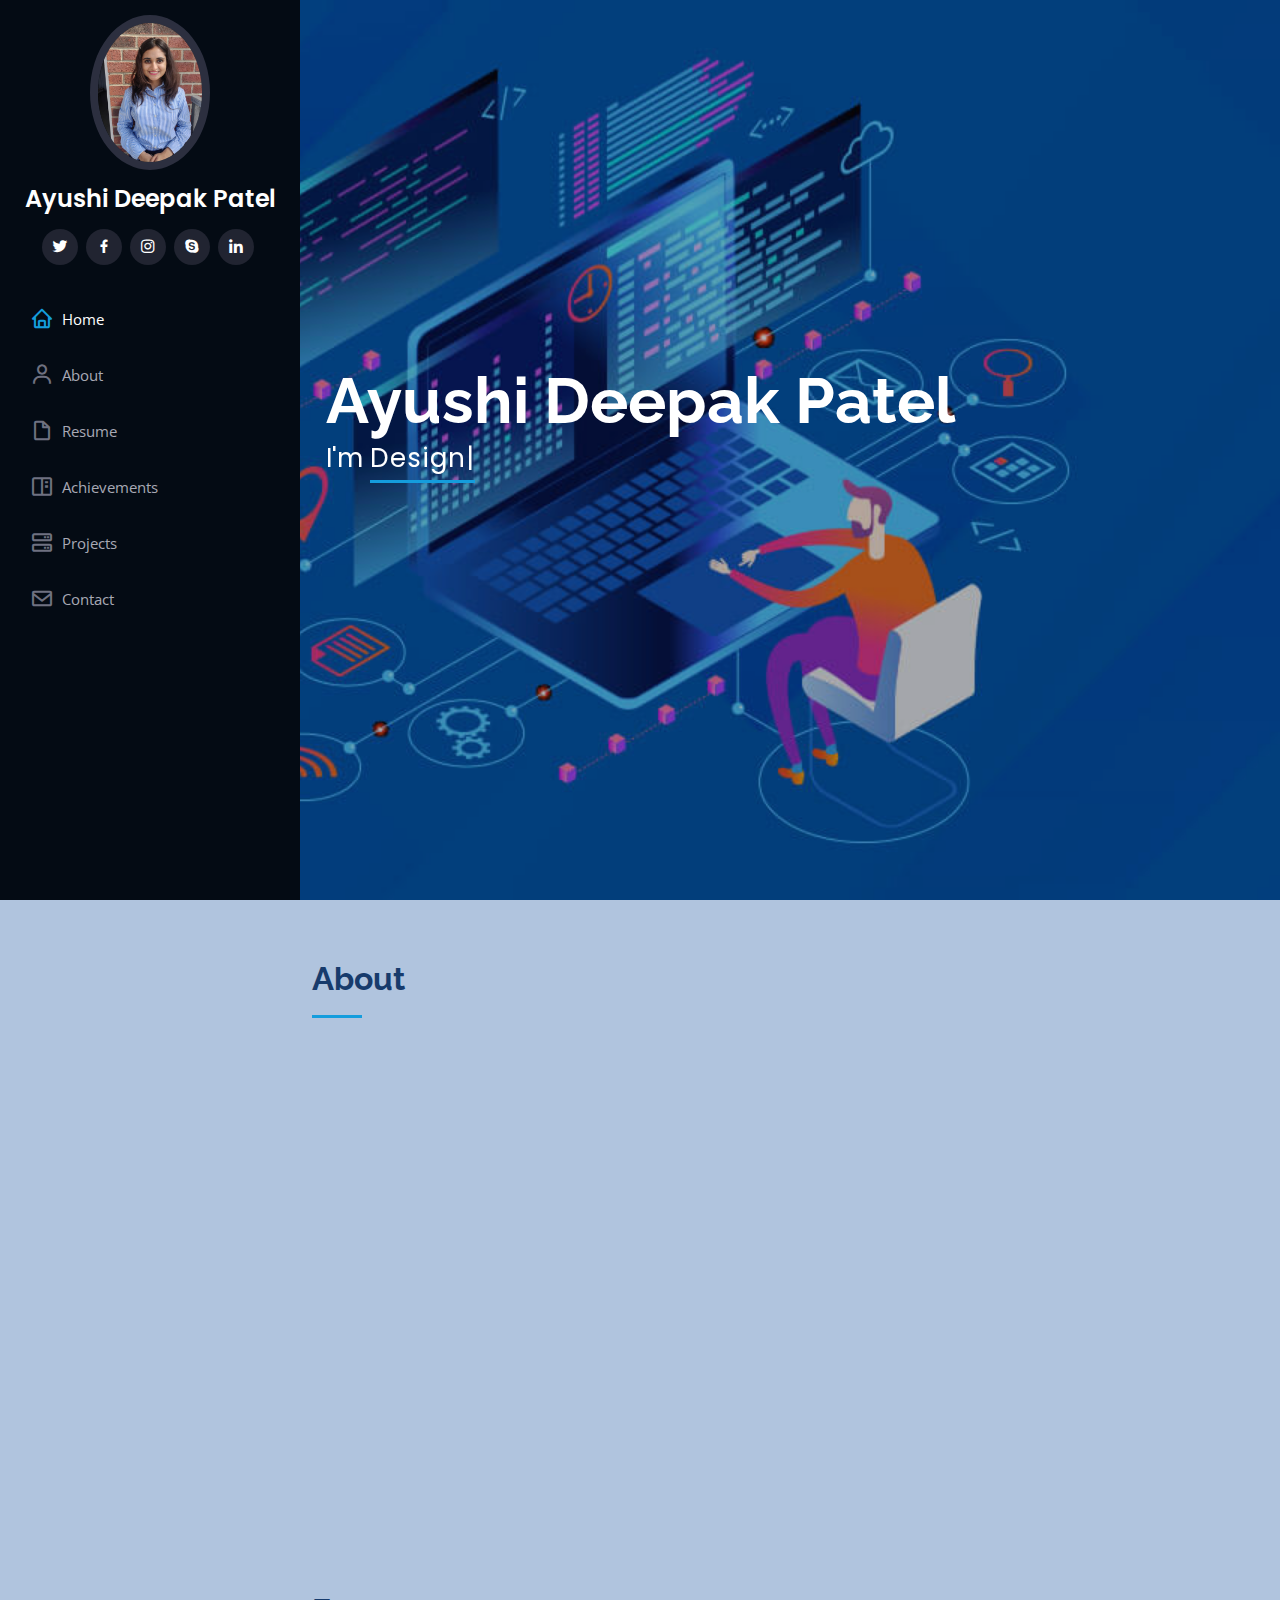
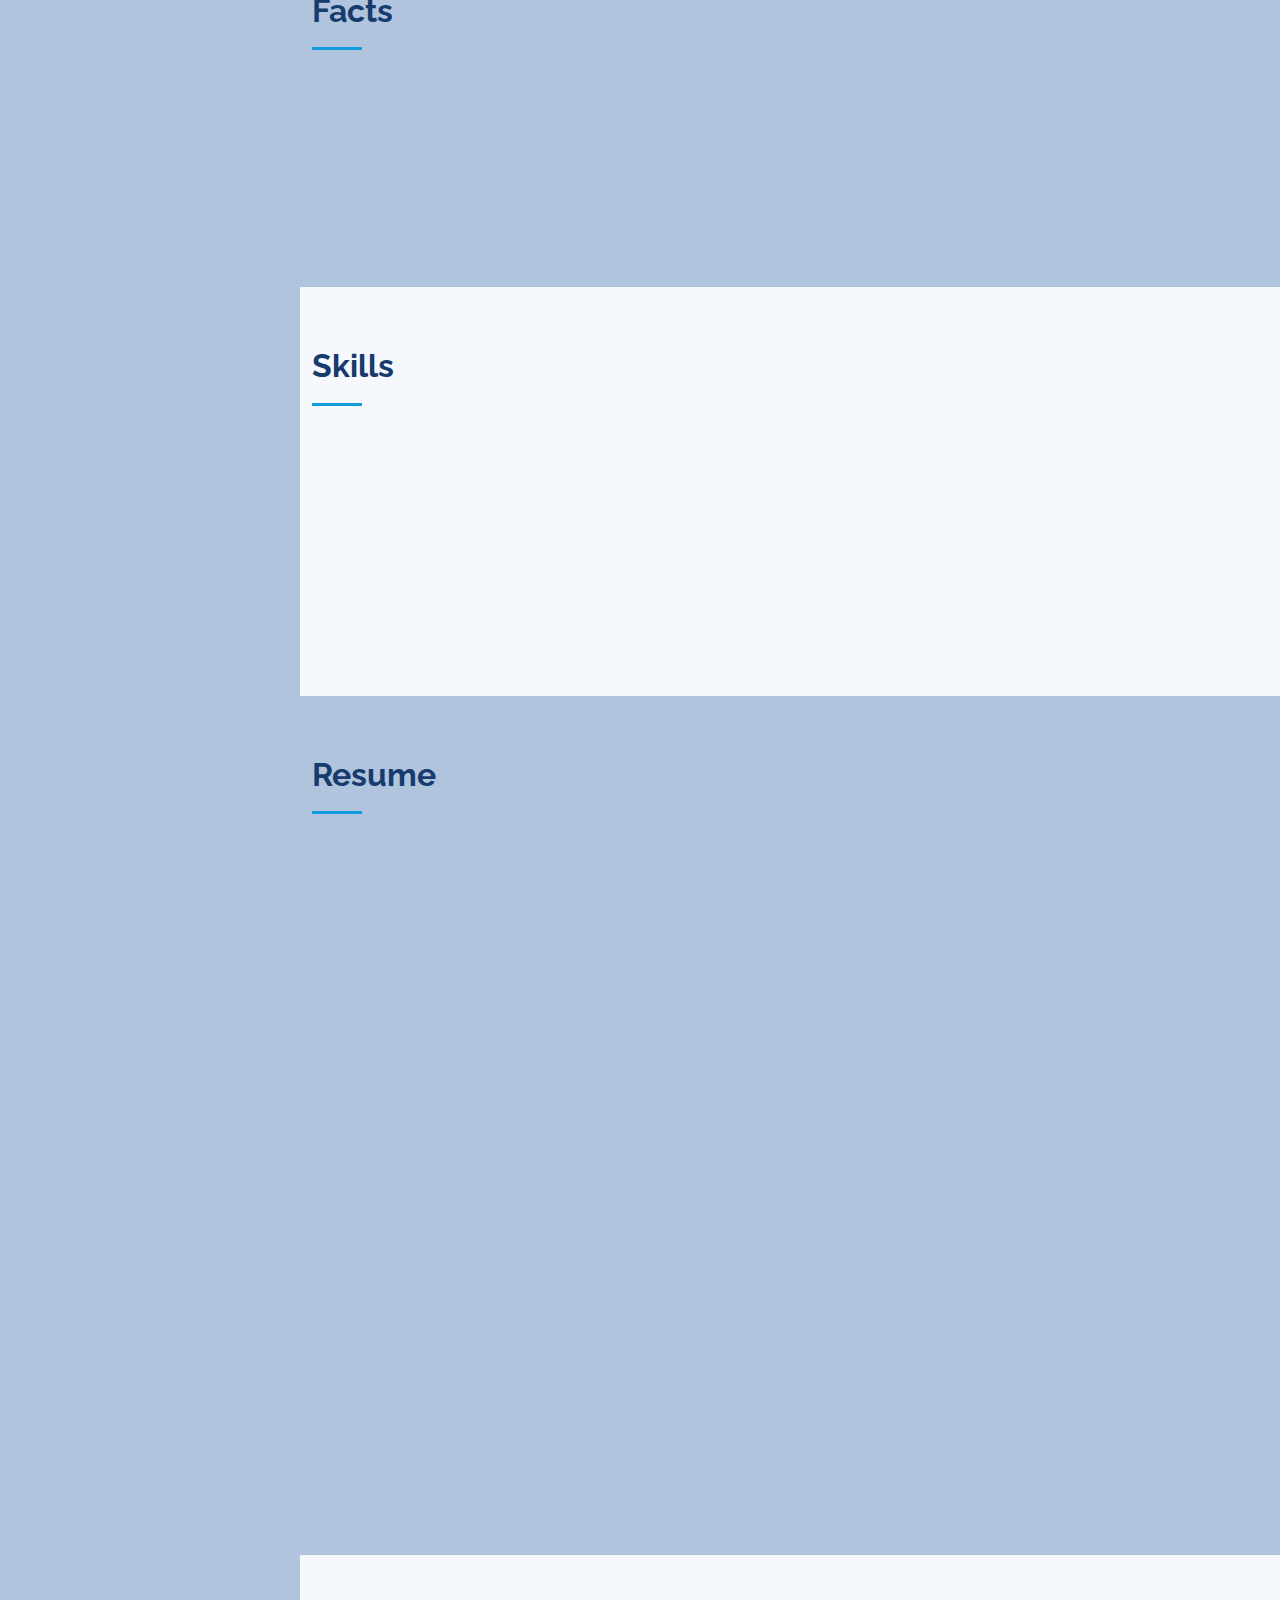
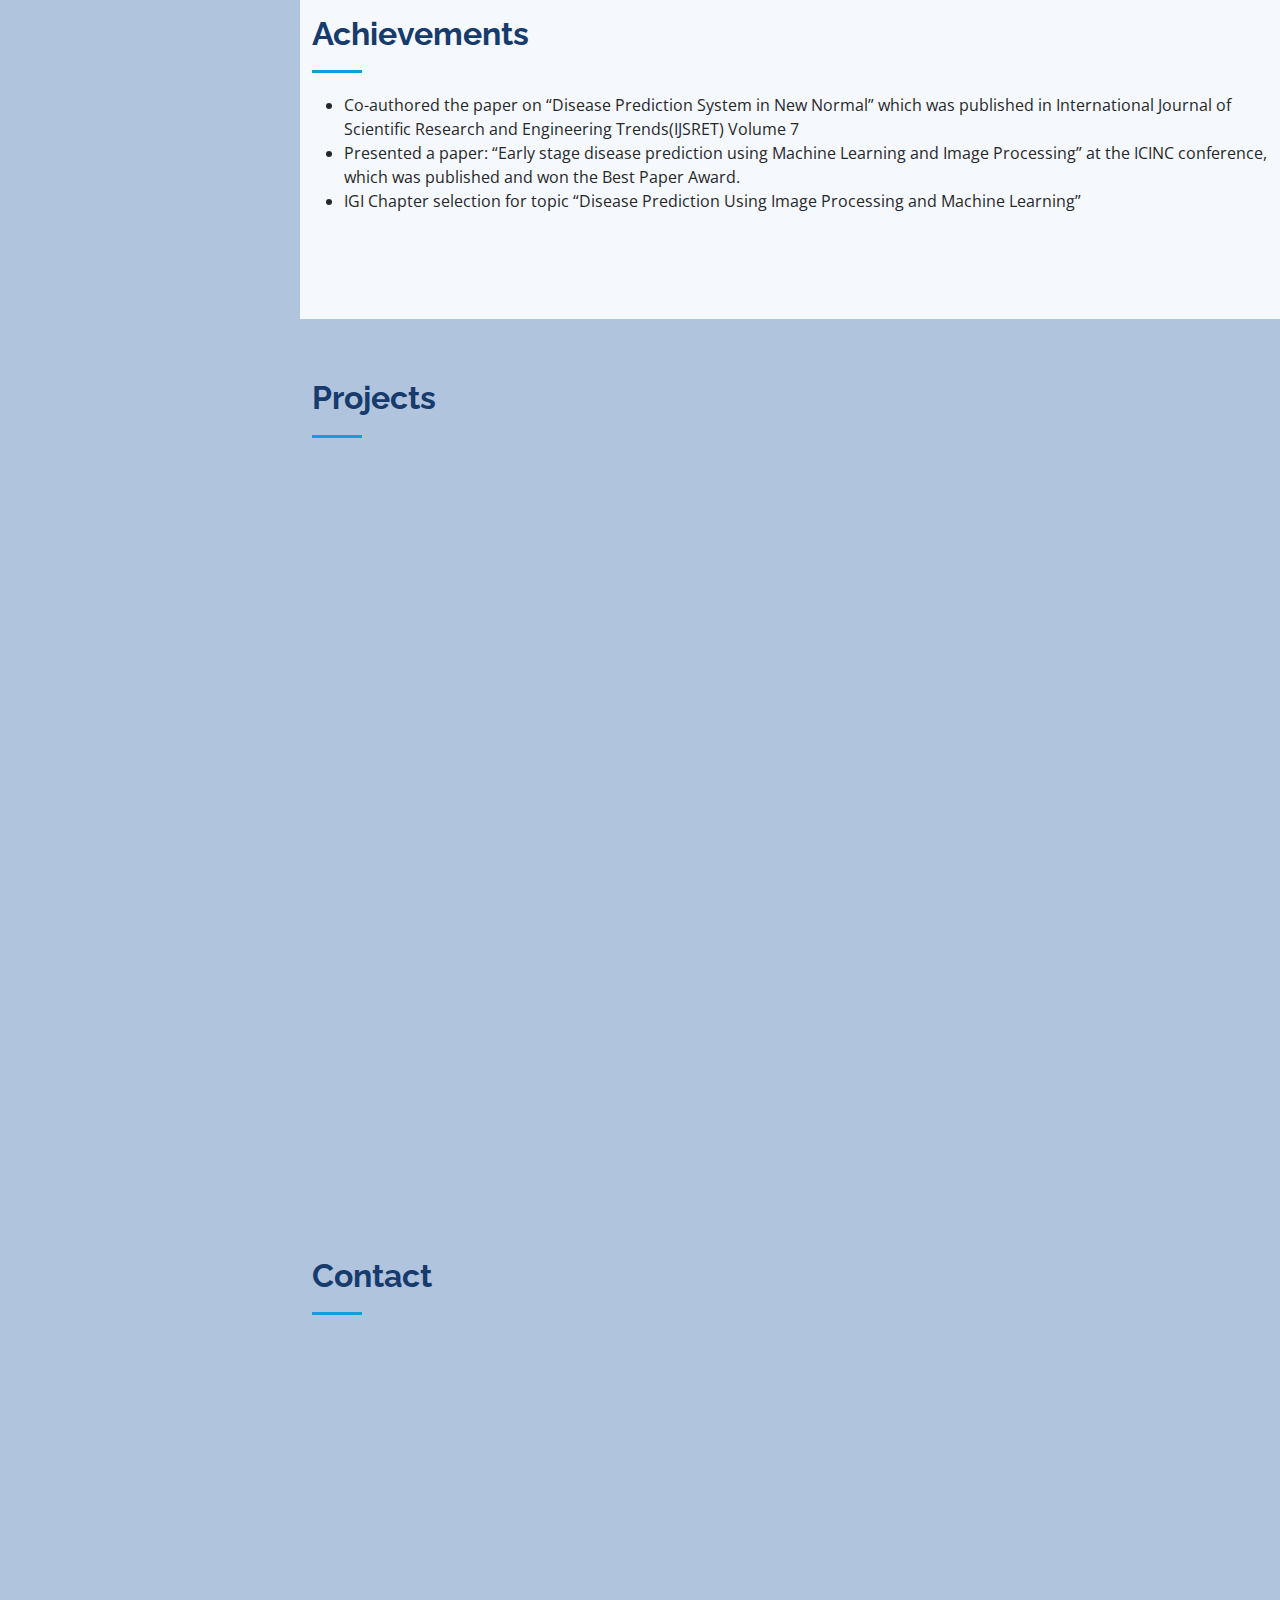
<file: index.html>
<!DOCTYPE html>
<html lang="en">

<head>
  <meta charset="utf-8">
  <meta content="width=device-width, initial-scale=1.0" name="viewport">

  <title>Ayushi Deepak Patel</title>
  <meta content="" name="description">
  <meta content="" name="keywords">


  <!-- Google Fonts -->
  <link href="https://fonts.googleapis.com/css?family=Open+Sans:300,300i,400,400i,600,600i,700,700i|Raleway:300,300i,400,400i,500,500i,600,600i,700,700i|Poppins:300,300i,400,400i,500,500i,600,600i,700,700i" rel="stylesheet">

  <!-- Vendor CSS Files -->
  <link href="assets/vendor/aos/aos.css" rel="stylesheet">
  <link href="assets/vendor/bootstrap/css/bootstrap.min.css" rel="stylesheet">
  <link href="assets/vendor/bootstrap-icons/bootstrap-icons.css" rel="stylesheet">
  <link href="assets/vendor/boxicons/css/boxicons.min.css" rel="stylesheet">
  <link href="assets/vendor/glightbox/css/glightbox.min.css" rel="stylesheet">
  <link href="assets/vendor/swiper/swiper-bundle.min.css" rel="stylesheet">

  <!-- Template Main CSS File -->
  <link href="assets/css/style.css" rel="stylesheet">

</head>

<body>

  <!-- ======= Mobile nav toggle button ======= -->
  <i class="bi bi-list mobile-nav-toggle d-xl-none"></i>

  <!-- ======= Header ======= -->
  <header id="header">
    <div class="d-flex flex-column">

      <div class="profile">
        <img src="assets/img/ayushi.jpeg" alt="" class="img-fluid rounded-circle">
        <h1 class="text-light"><a href="index.html">Ayushi Deepak Patel</a></h1>
        <div class="social-links mt-3 text-center">
          <a href="https://twitter.com/" class="twitter"><i class="bx bxl-twitter"></i></a>
          <a href="https://www.facebook.com/" class="facebook"><i class="bx bxl-facebook"></i></a>
          <a href="https://www.instagram.com/" class="instagram"><i class="bx bxl-instagram"></i></a>
          <a href="https://www.skype.com/en/" class="google-plus"><i class="bx bxl-skype"></i></a>
          <a href="https://www.linkedin.com/feed/?trk=guest_homepage-basic_nav-header-signin" class="linkedin"><i class="bx bxl-linkedin"></i></a>
        </div>
      </div>

      <nav id="navbar" class="nav-menu navbar">
        <ul>
          <li><a href="#hero" class="nav-link scrollto active"><i class="bx bx-home"></i> <span>Home</span></a></li>
          <li><a href="#about" class="nav-link scrollto"><i class="bx bx-user"></i> <span>About</span></a></li>
          <li><a href="#resume" class="nav-link scrollto"><i class="bx bx-file-blank"></i> <span>Resume</span></a></li>
          <li><a href="#portfolio" class="nav-link scrollto"><i class="bx bx-book-content"></i> <span>Achievements</span></a></li>
          <li><a href="#services" class="nav-link scrollto"><i class="bx bx-server"></i> <span>Projects</span></a></li>
          <li><a href="#contact" class="nav-link scrollto"><i class="bx bx-envelope"></i> <span>Contact</span></a></li>
        </ul>
      </nav>
    </div>
  </header>

  <!-- ======= Hero Section ======= -->
  <section id="hero" class="d-flex flex-column justify-content-center align-items-center">
    <div class="hero-container" data-aos="fade-in">
      <h1>Ayushi Deepak Patel</h1>
      <p>I'm <span class="typed" data-typed-items="Designer, Developer, Programmer"></span></p>
    </div>
  </section>

  <main id="main">

    <!-- ======= About Section ======= -->
    <section id="about" class="about">
      <div class="container">

        <div class="section-title">
          <h2>About</h2>
      
        </div>

        <div class="row">
          <div class="col-lg-4" data-aos="fade-right">
            <img src="assets/img/ayushi.jpeg" class="img-fluid rounded-circle">
          </div>
          <div class="col-lg-8 pt-4 pt-lg-0 content" data-aos="fade-left">
            <h3>UI/UX Designer &amp; Web Developer.</h3>
            <p class="fst-italic">
            </p>
            <div class="row">
              <div class="col-lg-6">
                <ul>
                  <li><i class="bi bi-chevron-right"></i> <strong>Birthday:</strong> <span>06 November 1998</span></li>
                  <li><i class="bi bi-chevron-right"></i> <strong>Email:</strong> <span>patel.ayu@northeastern.edu</span></li>
                  <li><i class="bi bi-chevron-right"></i> <strong>City:</strong> <span>Boston, USA</span></li>
                </ul>
              </div>
              <div class="col-lg-6">
                <ul>
                  <li><i class="bi bi-chevron-right"></i> <strong>Age:</strong> <span>23</span></li>
                  <li><i class="bi bi-chevron-right"></i> <strong>Degree:</strong> <span>Masters</span></li>
                  <li><i class="bi bi-chevron-right"></i> <strong>Phone:</strong> <span>+1-857-268-8463</span></li>
                  <li><i class="bi bi-chevron-right"></i> <strong>Freelance:</strong> <span>Available</span></li>
                </ul>
              </div>
            </div>
            </p>
          </div>
        </div>

      </div>
    </section><!-- End About Section -->

    <!-- ======= Facts Section ======= -->
    <section id="facts" class="facts">
      <div class="container">

        <div class="section-title">
          <h2>Facts</h2>
          <p></p>
        </div>

        <div class="row no-gutters">

          <div class="col-lg-3 col-md-6 d-md-flex align-items-md-stretch" data-aos="fade-up">
            <div class="count-box">
              <i class="bi bi-emoji-smile"></i>
              <span data-purecounter-start="0" data-purecounter-end="6" data-purecounter-duration="1" class="purecounter"></span>
              <p><strong>Happy Clients</strong></p>
            </div>
          </div>

          <div class="col-lg-3 col-md-6 d-md-flex align-items-md-stretch" data-aos="fade-up" data-aos-delay="100">
            <div class="count-box">
              <i class="bi bi-journal-richtext"></i>
              <span data-purecounter-start="0" data-purecounter-end="7" data-purecounter-duration="1" class="purecounter"></span>
              <p><strong>Projects</strong> </p>
            </div>
          </div>

          <div class="col-lg-3 col-md-6 d-md-flex align-items-md-stretch" data-aos="fade-up" data-aos-delay="200">
            <div class="count-box">
              <i class="bi bi-headset"></i>
              <span data-purecounter-start="0" data-purecounter-end="10" data-purecounter-duration="1" class="purecounter"></span>
              <p><strong>Hours Of Support</strong> </p>
            </div>
          </div>

         

        </div>

      </div>
    </section><!-- End Facts Section -->

    <!-- ======= Skills Section ======= -->
    <section id="skills" class="skills section-bg">
      <div class="container">

        <div class="section-title">
          <h2>Skills</h2>
          
        </div>

        <div class="row skills-content">

          <div class="col-lg-6" data-aos="fade-up">

            <div class="progress">
              <span class="skill">Java <i class="val">90%</i></span>
              <div class="progress-bar-wrap">
                <div class="progress-bar" role="progressbar" aria-valuenow="100" aria-valuemin="0" aria-valuemax="100"></div>
              </div>
            </div>

            <div class="progress">
              <span class="skill">CSS <i class="val">80%</i></span>
              <div class="progress-bar-wrap">
                <div class="progress-bar" role="progressbar" aria-valuenow="90" aria-valuemin="0" aria-valuemax="100"></div>
              </div>
            </div>

            <div class="progress">
              <span class="skill">JavaScript <i class="val">94%</i></span>
              <div class="progress-bar-wrap">
                <div class="progress-bar" role="progressbar" aria-valuenow="95" aria-valuemin="0" aria-valuemax="100"></div>
              </div>
            </div>

          </div>

          <div class="col-lg-6" data-aos="fade-up" data-aos-delay="100">

            <div class="progress">
              <span class="skill">Database <i class="val">97%</i></span>
              <div class="progress-bar-wrap">
                <div class="progress-bar" role="progressbar" aria-valuenow="80" aria-valuemin="0" aria-valuemax="100"></div>
              </div>
            </div>

            <div class="progress">
              <span class="skill"> HTML<i class="val">100%</i></span>
              <div class="progress-bar-wrap">
                <div class="progress-bar" role="progressbar" aria-valuenow="100" aria-valuemin="0" aria-valuemax="100"></div>
              </div>
            </div>

            <div class="progress">
              <span class="skill">bootstrap<i class="val">90%</i></span>
              <div class="progress-bar-wrap">
                <div class="progress-bar" role="progressbar" aria-valuenow="95" aria-valuemin="0" aria-valuemax="100"></div>
              </div>
            </div>
          </div>

        </div>

      </div>
    </section><!-- End Skills Section -->

    <!-- ======= Resume Section ======= -->
    <section id="resume" class="resume">
      <div class="container">

        <div class="section-title">
          <h2>Resume</h2>
          
        </div>

        <div class="row">
          <div class="col-lg-6" data-aos="fade-up">
            <h3 class="resume-title">Sumary</h3>
            <div class="resume-item pb-0">
              <h4>Ayushi Deepak Patel</h4>
              <p><em>Innovative entry-level software engineer with a reputable technology-driven firm. Enthusiastic in coding and design. C++, HTML 5, JavaScript, and Python Skills. Ability to swiftly pick up new software and technologies.</em></p>
              <ul>
                <li>75 St Alphonsus Street,Boston</li>
                <li>(857) 248 8463</li>
                <li>patel.ayu@northeastsern.edu</li>
              </ul>
            </div>

            <h3 class="resume-title">Education</h3>
            <div class="resume-item">
              <h4>Master of Science Information Systems</h4>
              <h5>2021 - 2023 Expected</h5>
              <p><em>Northeastern University, Boston</em></p>
              <p></p>
            </div>
            <div class="resume-item">
              <h4>Bachelor of Engineering in Computer Science and Engineering</h4>
              <h5>2017 - 2021</h5>
              <p><em>Cummins College of Engineering,Pune,India</em></p>
            </div>
          </div>
          <div class="col-lg-6" data-aos="fade-up" data-aos-delay="100">
            <h3 class="resume-title">Internship Experience</h3>
            <div class="resume-item">
              <h4>Assistant Software Developer</h4>
              <h5>June 2020 – July 2020</h5>
              <p><em>SysTech Solutions, Pune, INDIA</em></p>
              <ul>
                <li>Assisted in developing the related solutions originating by the applications development team</li>
                <li>Worked on Processed Image Feature Extraction and Image Pre-processing and segmentation of image </li>
                <li>Designing and developing UI screens for application</li>
                <li>Debugged code over 100 words</li>
              </ul>
            </div>
            <div class="resume-item">
              <h4>Freelance</h4>
              <p><em>Youtube ,Website</em></p>
              <ul>
                <li>Skilled in creating engaging and interactive websites </li>
                <li>Created and Managed an Automotive Youtube Channel </li>
                
              </ul>
            </div>
          </div>
        </div>

      </div>
    </section><!-- End Resume Section -->

    
    <section id="portfolio" class="portfolio section-bg">
      <div class="container">

        <div class="section-title">
          <h2>Achievements</h2>
          <p>
          <ul>
            <li>Co-authored the paper on “Disease Prediction System in New Normal” which was published in International Journal of Scientific Research and Engineering Trends(IJSRET) Volume 7</li>
            <li>Presented a paper: “Early stage disease prediction using Machine Learning and Image Processing” at the ICINC conference, which was published and won the Best Paper Award.</li>
            <li>IGI Chapter selection for topic “Disease Prediction Using Image Processing and Machine Learning”</li>
            





          </ul>


          </p>
        </div>

      </div>
    </section>

    <!-- ======= Projects Section ======= -->
    <section id="services" class="services">
      <div class="container">

        <div class="section-title">
          <h2>Projects</h2>
          <p></p>
        </div>

        <div class="row">
          <div class="col-lg-4 col-md-6 icon-box" data-aos="fade-up">
            <div class="icon"><i class="bi bi-briefcase"></i></div>
            <h4 class="title"><a href="">Disease Prediction System in New Normal</a></h4>
            <p class="description">Developed a web application which enables user to login into the system, so that user is able to diagnose their disease.</p>
          </div>
          <div class="col-lg-4 col-md-6 icon-box" data-aos="fade-up" data-aos-delay="100">
            <div class="icon"><i class="bi bi-briefcase"></i></div>
            <h4 class="title"><a href="">Banking Management System</a></h4>
            <p class="description">Implemented Relational Database model to supplant the business needs of a bank and entities and surrounds it. That provides a secure, multi-purpose database platform for bank where data redundancy minimized and intigrity maximized </p>
          </div>
          <div class="col-lg-4 col-md-6 icon-box" data-aos="fade-up" data-aos-delay="200">
            <div class="icon"><i class="bi bi-brightness-high"></i></div>
            <h4 class="title"><a href=""> Library Management App</a></h4>
            <p class="description">Developed the Mobile Application in Android Studio using Java for library management System. The App enables user to login to accounts for the catalogue of a library. Which allows user to search, read, and listen to Audio book. This also helps to keep the records of whole transactions of the books available in the library.</p>
          </div>
          <div class="col-lg-4 col-md-6 icon-box" data-aos="fade-up" data-aos-delay="300">
            <div class="icon"><i class="bi bi-binoculars"></i></div>
            <h4 class="title"><a href="">Cab Booking Software</a></h4>
            <p class="description"> The project was developed using Data Structure (Graph). The Dijkstra Algorithm is used to find shortest route. This Asks the user about the source and destination addresses and displays the total fare, estimated time taken and driver details to the user.</p>
          </div>
          <div class="col-lg-4 col-md-6 icon-box" data-aos="fade-up" data-aos-delay="400">
            <div class="icon"><i class="bi bi-brightness-high"></i></div>
            <h4 class="title"><a href="">Hospital Management System </a></h4>
            <p class="description">Developed application using Java on netbeans where patient can be tracked and Can book appointment, get medicines which contains 5 Enterprices and 8 Organizations</p>
          </div>
          <div class="col-lg-4 col-md-6 icon-box" data-aos="fade-up" data-aos-delay="500">
            <div class="icon"><i class="bi bi-calendar4-week"></i></div>
            <h4 class="title"><a href="">Seminar report</a></h4>
            <p class="description">Developed a research project on Agent and Multi-Agent System in Artificial Intelligence</p>
          </div>
        </div>

      </div>
    </section><!-- End Projects Section -->

    <!-- ======= Contact Section ======= -->
    <section id="contact" class="contact">
      <div class="container">

        <div class="section-title">
          <h2>Contact</h2>
          <p></p>
        </div>

        <div class="row" data-aos="fade-in">

          <div class="col-lg-5 d-flex align-items-stretch">
            <div class="info">
              <div class="address">
                <i class="bi bi-geo-alt"></i>
                <h4>Location:</h4>
                <p>75 St Alphonsus Street ,Boston</p>
              </div>

              <div class="email">
                <i class="bi bi-envelope"></i>
                <h4>Email:</h4>
                <p>patel.ayu@northeastern.edu</p>
              </div>

              <div class="phone">
                <i class="bi bi-phone"></i>
                <h4>Call:</h4>
                <p>+1 857 268 8463</p>
              </div>

              <iframe src="https://www.google.com/maps/embed?pb=!1m18!1m12!1m3!1d2949.3852849847417!2d-71.10300648439907!3d42.33430834471974!2m3!1f0!2f0!3f0!3m2!1i1024!2i768!4f13.1!3m3!1m2!1s0x89e379890fad9993%3A0x9ec1986caed69340!2s75%20St%20Alphonsus%20St%2C%20Boston%2C%20MA%2002120!5e0!3m2!1sen!2sus!4v1634597406219!5m2!1sen!2sus" frameborder="0" style="border:0; width: 100%; height: 290px;" allowfullscreen></iframe>
            </div>

          </div>

          
        </div>

      </div>
    </section>

  </main>

  
  <footer id="footer">
    <div class="container">
      <div class="copyright">
        
      </div>
      <div class="credits">
        
      </div>
    </div>
  </footer>

  <a href="#" class="back-to-top d-flex align-items-center justify-content-center"><i class="bi bi-arrow-up-short"></i></a>

  
  <script src="assets/vendor/aos/aos.js"></script>
  <script src="assets/vendor/bootstrap/js/bootstrap.bundle.min.js"></script>
  <script src="assets/vendor/glightbox/js/glightbox.min.js"></script>
  <script src="assets/vendor/isotope-layout/isotope.pkgd.min.js"></script>
  <script src="assets/vendor/php-email-form/validate.js"></script>
  <script src="assets/vendor/purecounter/purecounter.js"></script>
  <script src="assets/vendor/swiper/swiper-bundle.min.js"></script>
  <script src="assets/vendor/typed.js/typed.min.js"></script>
  <script src="assets/vendor/waypoints/noframework.waypoints.js"></script>

  
  <script src="assets/js/main.js"></script>

</body>

</html>
</file>
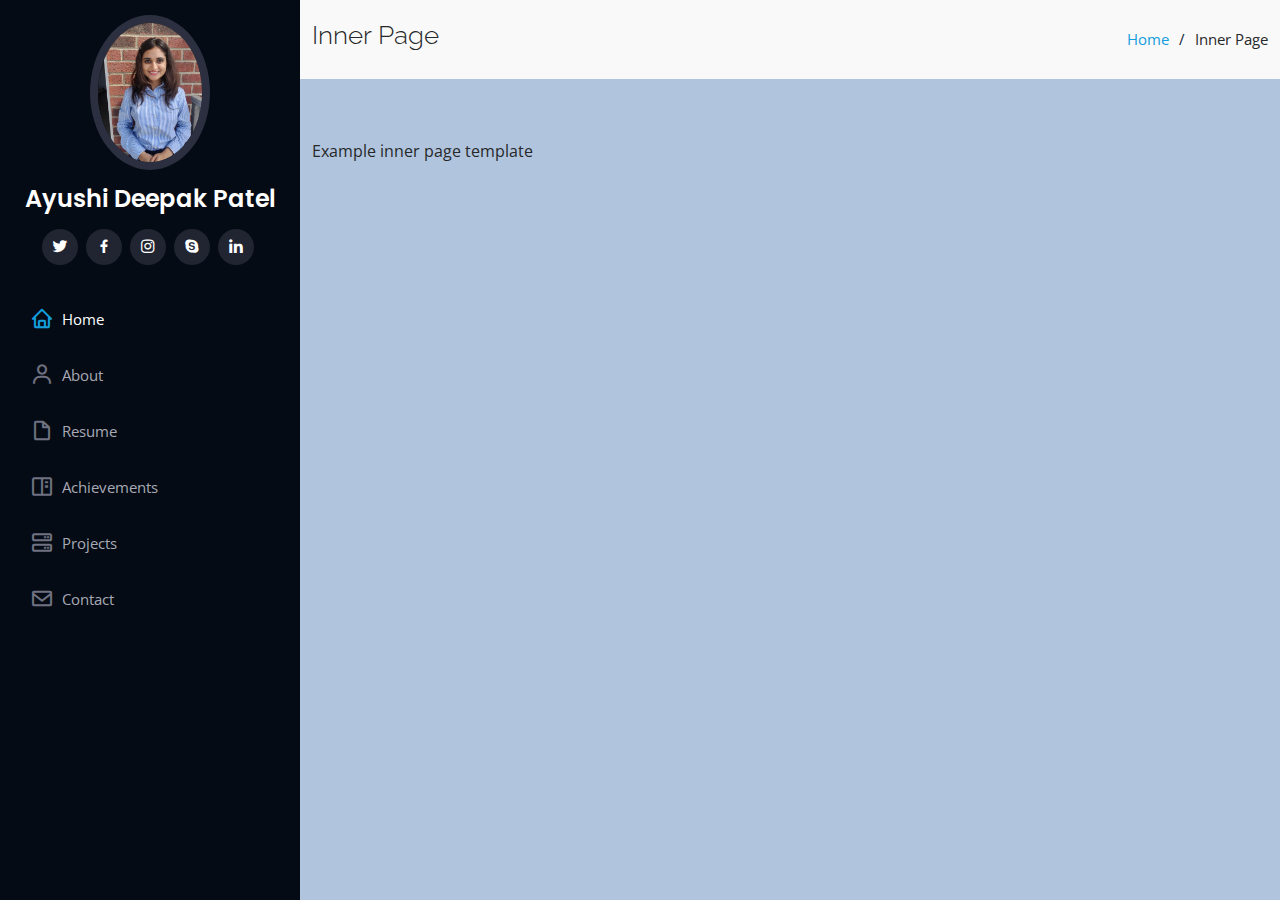
<file: inner-page.html>
<!DOCTYPE html>
<html lang="en">

<head>
  <meta charset="utf-8">
  <meta content="width=device-width, initial-scale=1.0" name="viewport">

  <title>Ayushi Deepak Patel Portfolio </title>
  <meta content="" name="description">
  <meta content="" name="keywords">



  <!-- Google Fonts -->
  <link href="https://fonts.googleapis.com/css?family=Open+Sans:300,300i,400,400i,600,600i,700,700i|Raleway:300,300i,400,400i,500,500i,600,600i,700,700i|Poppins:300,300i,400,400i,500,500i,600,600i,700,700i" rel="stylesheet">

  <!-- Vendor CSS Files -->
  <link href="assets/vendor/aos/aos.css" rel="stylesheet">
  <link href="assets/vendor/bootstrap/css/bootstrap.min.css" rel="stylesheet">
  <link href="assets/vendor/bootstrap-icons/bootstrap-icons.css" rel="stylesheet">
  <link href="assets/vendor/boxicons/css/boxicons.min.css" rel="stylesheet">
  <link href="assets/vendor/glightbox/css/glightbox.min.css" rel="stylesheet">
  <link href="assets/vendor/swiper/swiper-bundle.min.css" rel="stylesheet">

  <!-- Template Main CSS File -->
  <link href="assets/css/style.css" rel="stylesheet">

 
</head>

<body>

  <!-- ======= Mobile nav toggle button ======= -->
  <i class="bi bi-list mobile-nav-toggle d-xl-none"></i>

  <!-- ======= Header ======= -->
  <header id="header">
    <div class="d-flex flex-column">

      <div class="profile">
        <img src="assets/img/ayushi.jpeg" alt="" class="img-fluid rounded-circle">
        <h1 class="text-light"><a href="index.html">Ayushi Deepak Patel</a></h1>
        <div class="social-links mt-3 text-center">
          <a href="#" class="twitter"><i class="bx bxl-twitter"></i></a>
          <a href="#" class="facebook"><i class="bx bxl-facebook"></i></a>
          <a href="#" class="instagram"><i class="bx bxl-instagram"></i></a>
          <a href="#" class="google-plus"><i class="bx bxl-skype"></i></a>
          <a href="#" class="linkedin"><i class="bx bxl-linkedin"></i></a>
        </div>
      </div>

      <nav id="navbar" class="nav-menu navbar">
        <ul>
          <li><a href="#hero" class="nav-link scrollto active"><i class="bx bx-home"></i> <span>Home</span></a></li>
          <li><a href="#about" class="nav-link scrollto"><i class="bx bx-user"></i> <span>About</span></a></li>
          <li><a href="#resume" class="nav-link scrollto"><i class="bx bx-file-blank"></i> <span>Resume</span></a></li>
          <li><a href="#portfolio" class="nav-link scrollto"><i class="bx bx-book-content"></i> <span>Achievements</span></a></li>
          <li><a href="#services" class="nav-link scrollto"><i class="bx bx-server"></i> <span>Projects</span></a></li>
          <li><a href="#contact" class="nav-link scrollto"><i class="bx bx-envelope"></i> <span>Contact</span></a></li>
        </ul>
      </nav>
    </div>
  </header>

  <main id="main">

    <!-- ======= Breadcrumbs ======= -->
    <section class="breadcrumbs">
      <div class="container">

        <div class="d-flex justify-content-between align-items-center">
          <h2>Inner Page</h2>
          <ol>
            <li><a href="index.html">Home</a></li>
            <li>Inner Page</li>
          </ol>
        </div>

      </div>
    </section><!-- End Breadcrumbs -->

    <section class="inner-page">
      <div class="container">
        <p>
          Example inner page template
        </p>
      </div>
    </section>

  </main>

  
  <footer id="footer">
    <div class="container">
      <div class="copyright">
      
      </div>
      <div class="credits">
     
      </div>
    </div>
  </footer>

  <a href="#" class="back-to-top d-flex align-items-center justify-content-center"><i class="bi bi-arrow-up-short"></i></a>

 
  <script src="assets/vendor/aos/aos.js"></script>
  <script src="assets/vendor/bootstrap/js/bootstrap.bundle.min.js"></script>
  <script src="assets/vendor/glightbox/js/glightbox.min.js"></script>
  <script src="assets/vendor/isotope-layout/isotope.pkgd.min.js"></script>
  <script src="assets/vendor/php-email-form/validate.js"></script>
  <script src="assets/vendor/purecounter/purecounter.js"></script>
  <script src="assets/vendor/swiper/swiper-bundle.min.js"></script>
  <script src="assets/vendor/typed.js/typed.min.js"></script>
  <script src="assets/vendor/waypoints/noframework.waypoints.js"></script>

  <!-- Template Main JS File -->
  <script src="assets/js/main.js"></script>

</body>

</html>
</file>
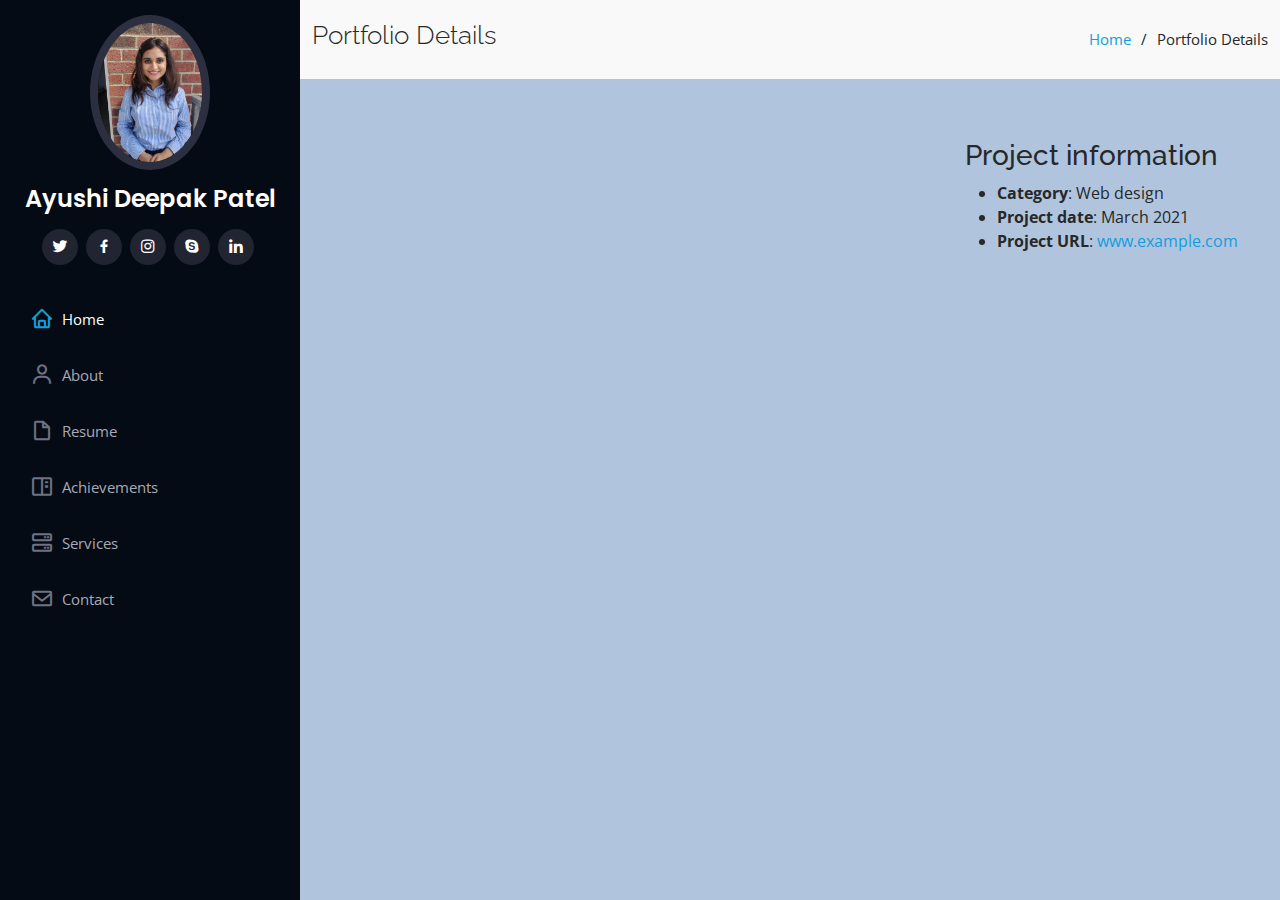
<file: portfolio-details.html>
<!DOCTYPE html>
<html lang="en">

<head>
  <meta charset="utf-8">
  <meta content="width=device-width, initial-scale=1.0" name="viewport">

  <title>Aravind Poornachandra Portfolio</title>
  <meta content="" name="description">
  <meta content="" name="keywords">

 

  <!-- Google Fonts -->
  <link href="https://fonts.googleapis.com/css?family=Open+Sans:300,300i,400,400i,600,600i,700,700i|Raleway:300,300i,400,400i,500,500i,600,600i,700,700i|Poppins:300,300i,400,400i,500,500i,600,600i,700,700i" rel="stylesheet">

  
  <link href="assets/vendor/aos/aos.css" rel="stylesheet">
  <link href="assets/vendor/bootstrap/css/bootstrap.min.css" rel="stylesheet">
  <link href="assets/vendor/bootstrap-icons/bootstrap-icons.css" rel="stylesheet">
  <link href="assets/vendor/boxicons/css/boxicons.min.css" rel="stylesheet">
  <link href="assets/vendor/glightbox/css/glightbox.min.css" rel="stylesheet">
  <link href="assets/vendor/swiper/swiper-bundle.min.css" rel="stylesheet">

  <!-- Template Main CSS File -->
  <link href="assets/css/style.css" rel="stylesheet">

 
</head>

<body>

  <!-- ======= Mobile nav toggle button ======= -->
  <i class="bi bi-list mobile-nav-toggle d-xl-none"></i>

  <!-- ======= Header ======= -->
  <header id="header">
    <div class="d-flex flex-column">

      <div class="profile">
        <img src="assets/img/ayushi.jpeg" alt="" class="img-fluid rounded-circle">
        <h1 class="text-light"><a href="index.html">Ayushi Deepak Patel</a></h1>
        <div class="social-links mt-3 text-center">
          <a href="#" class="twitter"><i class="bx bxl-twitter"></i></a>
          <a href="#" class="facebook"><i class="bx bxl-facebook"></i></a>
          <a href="#" class="instagram"><i class="bx bxl-instagram"></i></a>
          <a href="#" class="google-plus"><i class="bx bxl-skype"></i></a>
          <a href="#" class="linkedin"><i class="bx bxl-linkedin"></i></a>
        </div>
      </div>

      <nav id="navbar" class="nav-menu navbar">
        <ul>
          <li><a href="#hero" class="nav-link scrollto active"><i class="bx bx-home"></i> <span>Home</span></a></li>
          <li><a href="#about" class="nav-link scrollto"><i class="bx bx-user"></i> <span>About</span></a></li>
          <li><a href="#resume" class="nav-link scrollto"><i class="bx bx-file-blank"></i> <span>Resume</span></a></li>
          <li><a href="#portfolio" class="nav-link scrollto"><i class="bx bx-book-content"></i> <span>Achievements</span></a></li>
          <li><a href="#services" class="nav-link scrollto"><i class="bx bx-server"></i> <span>Services</span></a></li>
          <li><a href="#contact" class="nav-link scrollto"><i class="bx bx-envelope"></i> <span>Contact</span></a></li>
        </ul>
      </nav><!-- .nav-menu -->
    </div>
  </header><!-- End Header -->

  <main id="main">

    <!-- ======= Breadcrumbs ======= -->
    <section id="breadcrumbs" class="breadcrumbs">
      <div class="container">

        <div class="d-flex justify-content-between align-items-center">
          <h2>Portfolio Details</h2>
          <ol>
            <li><a href="index.html">Home</a></li>
            <li>Portfolio Details</li>
          </ol>
        </div>

      </div>
    </section><!-- End Breadcrumbs -->

    <!-- ======= Portfolio Details Section ======= -->
    <section id="portfolio-details" class="portfolio-details">
      <div class="container">

        <div class="row gy-4">

          <div class="col-lg-8">
            
          </div>

          <div class="col-lg-4">
            <div class="portfolio-info">
              <h3>Project information</h3>
              <ul>
                <li><strong>Category</strong>: Web design</li>
                <li><strong>Project date</strong>:  March 2021</li>
                <li><strong>Project URL</strong>: <a href="#">www.example.com</a></li>
              </ul>
            </div>
            <div class="portfolio-description">
              <h2></h2>
              <p>
            
              </p>
            </div>
          </div>

        </div>

      </div>
    </section>

  </main>

  
  <footer id="footer">
    <div class="container">
      <div class="copyright">
       
      </div>
      <div class="credits">
       
      </div>
    </div>
  </footer>

  <a href="#" class="back-to-top d-flex align-items-center justify-content-center"><i class="bi bi-arrow-up-short"></i></a>

  <script src="assets/vendor/aos/aos.js"></script>
  <script src="assets/vendor/bootstrap/js/bootstrap.bundle.min.js"></script>
  <script src="assets/vendor/glightbox/js/glightbox.min.js"></script>
  <script src="assets/vendor/isotope-layout/isotope.pkgd.min.js"></script>
  <script src="assets/vendor/php-email-form/validate.js"></script>
  <script src="assets/vendor/purecounter/purecounter.js"></script>
  <script src="assets/vendor/swiper/swiper-bundle.min.js"></script>
  <script src="assets/vendor/typed.js/typed.min.js"></script>
  <script src="assets/vendor/waypoints/noframework.waypoints.js"></script>

  
  <script src="assets/js/main.js"></script>

</body>

</html>
</file>
<file: assets/css/style.css>
body {
  font-family: "Open Sans", sans-serif;
  color: #272829;
  background-color:lightsteelblue ;
}

a {
  color: #149ddd;
  text-decoration: none;
}

a:hover {
  color: #37b3ed;
  text-decoration: none;
}

h1, h2, h3, h4, h5, h6 {
  font-family: "Raleway", sans-serif;
}

/*--------------------------------------------------------------
# Back to top button
--------------------------------------------------------------*/
.back-to-top {
  position: fixed;
  visibility: hidden;
  opacity: 0;
  right: 15px;
  bottom: 15px;
  z-index: 996;
  background: #14dadd;
  width: 40px;
  height: 40px;
  border-radius: 50px;
  transition: all 0.4s;
}
.back-to-top i {
  font-size: 28px;
  color: #fff;
  line-height: 0;
}
.back-to-top:hover {
  background: #2eafec;
  color: #fff;
}
.back-to-top.active {
  visibility: visible;
  opacity: 1;
}

/*--------------------------------------------------------------
# Header
--------------------------------------------------------------*/
#header {
  position: fixed;
  top: 0;
  left: 0;
  bottom: 0;
  width: 300px;
  transition: all ease-in-out 0.5s;
  z-index: 9997;
  transition: all 0.5s;
  padding: 0 15px;
  background: #040b14;
  overflow-y: auto;
}
#header .profile img {
  margin: 15px auto;
  display: block;
  width: 120px;
  border: 8px solid #2c2f3f;
}
#header .profile h1 {
  font-size: 24px;
  margin: 0;
  padding: 0;
  font-weight: 600;
  -moz-text-align-last: center;
  text-align-last: center;
  font-family: "Poppins", sans-serif;
}
#header .profile h1 a, #header .profile h1 a:hover {
  color: #fff;
  text-decoration: none;
}
#header .profile .social-links a {
  font-size: 18px;
  display: inline-block;
  background: #212431;
  color: #fff;
  line-height: 1;
  padding: 8px 0;
  margin-right: 4px;
  border-radius: 50%;
  text-align: center;
  width: 36px;
  height: 36px;
  transition: 0.3s;
}
#header .profile .social-links a:hover {
  background: #11c4bef6;
  color: #fff;
  text-decoration: none;
}

#main {
  margin-left: 300px;
}

@media (max-width: 1199px) {
  #header {
    left: -300px;
  }

  #main {
    margin-left: 0;
  }
}
/*--------------------------------------------------------------
# Navigation Menu
--------------------------------------------------------------*/
/* Desktop Navigation */
.nav-menu {
  padding: 30px 0 0 0;
}
.nav-menu * {
  margin: 0;
  padding: 0;
  list-style: none;
}
.nav-menu > ul > li {
  position: relative;
  white-space: nowrap;
}
.nav-menu a, .nav-menu a:focus {
  display: flex;
  align-items: center;
  color: #a8a9b4;
  padding: 12px 15px;
  margin-bottom: 8px;
  transition: 0.3s;
  font-size: 15px;
}
.nav-menu a i, .nav-menu a:focus i {
  font-size: 24px;
  padding-right: 8px;
  color: #6f7180;
}
.nav-menu a:hover, .nav-menu .active, .nav-menu .active:focus, .nav-menu li:hover > a {
  text-decoration: none;
  color: #fff;
}
.nav-menu a:hover i, .nav-menu .active i, .nav-menu .active:focus i, .nav-menu li:hover > a i {
  color: #149ddd;
}

/* Mobile Navigation */
.mobile-nav-toggle {
  position: fixed;
  right: 15px;
  top: 15px;
  z-index: 9998;
  border: 0;
  font-size: 24px;
  transition: all 0.4s;
  outline: none !important;
  background-color: #10b6bf;
  color: #fff;
  width: 40px;
  height: 40px;
  display: inline-flex;
  align-items: center;
  justify-content: center;
  line-height: 0;
  border-radius: 50px;
  cursor: pointer;
}

.mobile-nav-active {
  overflow: hidden;
}
.mobile-nav-active #header {
  left: 0;
}

/*--------------------------------------------------------------
# Hero Section
--------------------------------------------------------------*/
#hero {
  width: 100%;
  height: 100vh;
  background: url("../img/Background.jpg") top center;
  background-size: cover;
}
#hero:before {
  content: "";
  background: rgba(5, 13, 24, 0.3);
  position: absolute;
  bottom: 0;
  top: 0;
  left: 0;
  right: 0;
  z-index: 1;
}
#hero .hero-container {
  position: relative;
  z-index: 2;
  min-width: 300px;
}
#hero h1 {
  margin: 0 0 10px 0;
  font-size: 64px;
  font-weight: 700;
  line-height: 56px;
  color: #fff;
}
#hero p {
  color: #fff;
  margin-bottom: 50px;
  font-size: 26px;
  font-family: "Poppins", sans-serif;
}
#hero p span {
  color: #fff;
  padding-bottom: 4px;
  letter-spacing: 1px;
  border-bottom: 3px solid #149ddd;
}
@media (min-width: 1024px) {
  #hero {
    background-attachment: fixed;
  }
}
@media (max-width: 768px) {
  #hero h1 {
    font-size: 28px;
    line-height: 36px;
  }
  #hero h2 {
    font-size: 18px;
    line-height: 24px;
    margin-bottom: 30px;
  }
}

/*--------------------------------------------------------------
# Sections General
--------------------------------------------------------------*/
section {
  padding: 60px 0;
  overflow: hidden;
}

.section-bg {
  background: #f5f8fd;
}

.section-title {
  padding-bottom: 30px;
}
.section-title h2 {
  font-size: 32px;
  font-weight: bold;
  margin-bottom: 20px;
  padding-bottom: 20px;
  position: relative;
  color: #173b6c;
}
.section-title h2::after {
  content: "";
  position: absolute;
  display: block;
  width: 50px;
  height: 3px;
  background: #149ddd;
  bottom: 0;
  left: 0;
}
.section-title p {
  margin-bottom: 0;
}

/*--------------------------------------------------------------
# About
--------------------------------------------------------------*/
.about .content h3 {
  font-weight: 700;
  font-size: 26px;
  color: #173b6c;
  
}
.about .content ul {
  list-style: none;
  padding: 0;
}
.about .content ul li {
  margin-bottom: 20px;
  display: flex;
  align-items: center;
}
.about .content ul strong {
  margin-right: 10px;
}
.about .content ul i {
  font-size: 16px;
  margin-right: 5px;
  color: #149ddd;
  line-height: 0;
}
.about .content p:last-child {
  margin-bottom: 0;
}

/*--------------------------------------------------------------
# Facts
--------------------------------------------------------------*/
.facts {
  padding-bottom: 30px;
}
.facts .count-box {
  padding: 30px;
  width: 100%;
}
.facts .count-box i {
  display: block;
  font-size: 44px;
  color: red;
  float: left;
  line-height: 0;
}
.facts .count-box span {
  font-size: 48px;
  line-height: 40px;
  display: block;
  font-weight: 700;
  color: #050d18;
  margin-left: 60px;
}
.facts .count-box p {
  padding: 15px 0 0 0;
  margin: 0 0 0 60px;
  font-family: "Raleway", sans-serif;
  font-size: 14px;
  color: #122f57;
}
.facts .count-box a {
  font-weight: 600;
  display: block;
  margin-top: 20px;
  color: #122f57;
  font-size: 15px;
  font-family: "Poppins", sans-serif;
  transition: ease-in-out 0.3s;
}
.facts .count-box a:hover {
  color: #1f5297;
}

/*--------------------------------------------------------------
# Akills
--------------------------------------------------------------*/
.skills .progress {
  height: 60px;
  display: block;
  background: none;
  border-radius: 0;
}
.skills .progress .skill {
  padding: 0;
  margin: 0 0 6px 0;
  text-transform: uppercase;
  display: block;
  font-weight: 600;
  font-family: "Poppins", sans-serif;
  color: #050d18;
}
.skills .progress .skill .val {
  float: right;
  font-style: normal;
}
.skills .progress-bar-wrap {
  background: #dce8f8;
  height: 10px;
}
.skills .progress-bar {
  width: 1px;
  height: 10px;
  transition: 0.9s;
  background-color: green;
}

/*--------------------------------------------------------------
# Resume
--------------------------------------------------------------*/
.resume .resume-title {
  font-size: 26px;
  font-weight: 700;
  margin-top: 20px;
  margin-bottom: 20px;
  color: #050d18;
}
.resume .resume-item {
  padding: 0 0 20px 20px;
  margin-top: -2px;
  border-left: 2px solid #1f5297;
  position: relative;
}
.resume .resume-item h4 {
  line-height: 18px;
  font-size: 18px;
  font-weight: 600;
  text-transform: uppercase;
  font-family: "Poppins", sans-serif;
  color: #050d18;
  margin-bottom: 10px;
}
.resume .resume-item h5 {
  font-size: 16px;
  background: #e4edf9;
  padding: 5px 15px;
  display: inline-block;
  font-weight: 600;
  margin-bottom: 10px;
}
.resume .resume-item ul {
  padding-left: 20px;
}
.resume .resume-item ul li {
  padding-bottom: 10px;
}
.resume .resume-item:last-child {
  padding-bottom: 0;
}
.resume .resume-item::before {
  content: "";
  position: absolute;
  width: 16px;
  height: 16px;
  border-radius: 50px;
  left: -9px;
  top: 0;
  background: #fff;
  border: 2px solid #1f5297;
}




/*--------------------------------------------------------------
# Projects
--------------------------------------------------------------*/
.services .icon-box {
  margin-bottom: 20px;
}
.services .icon {
  float: left;
  display: flex;
  align-items: center;
  justify-content: center;
  width: 54px;
  height: 54px;
  background:orange;
  border-radius: 50%;
  transition: 0.5s;
  border: 1px solid #149ddd;
}
.services .icon i {
  color: #fff;
  font-size: 24px;
  line-height: 0;
}
.services .icon-box:hover .icon {
  background: #fff;
}
.services .icon-box:hover .icon i {
  color: #149ddd;
}
.services .title {
  margin-left: 80px;
  font-weight: 700;
  margin-bottom: 15px;
  font-size: 18px;
}
.services .title a {
  color: #343a40;
}
.services .title a:hover {
  color: #149ddd;
}
.services .description {
  margin-left: 80px;
  line-height: 24px;
  font-size: 14px;
}


/*--------------------------------------------------------------
# Contact
--------------------------------------------------------------*/
.contact {
  padding-bottom: 130px;
}
.contact .info {
  padding: 30px;
  background: #fff;
  width: 100%;
  box-shadow: 0 0 24px 0 rgba(0, 0, 0, 0.12);
}
.contact .info i {
  font-size: 20px;
  color: #149ddd;
  float: left;
  width: 44px;
  height: 44px;
  background: #dff3fc;
  display: flex;
  justify-content: center;
  align-items: center;
  border-radius: 50px;
  transition: all 0.3s ease-in-out;
}
.contact .info h4 {
  padding: 0 0 0 60px;
  font-size: 22px;
  font-weight: 600;
  margin-bottom: 5px;
  color: #050d18;
}
.contact .info p {
  padding: 0 0 10px 60px;
  margin-bottom: 20px;
  font-size: 14px;
  color: #173b6c;
}
.contact .info .email p {
  padding-top: 5px;
}
.contact .info .social-links {
  padding-left: 60px;
}
.contact .info .social-links a {
  font-size: 18px;
  display: inline-block;
  background: #333;
  color: #fff;
  line-height: 1;
  padding: 8px 0;
  border-radius: 50%;
  text-align: center;
  width: 36px;
  height: 36px;
  transition: 0.3s;
  margin-right: 10px;
}
.contact .info .social-links a:hover {
  background: #149ddd;
  color: #fff;
}
.contact .info .email:hover i, .contact .info .address:hover i, .contact .info .phone:hover i {
  background: #149ddd;
  color: #fff;
}
.contact .php-email-form {
  width: 100%;
  padding: 30px;
  background: #fff;
  box-shadow: 0 0 24px 0 rgba(0, 0, 0, 0.12);
}
.contact .php-email-form .form-group {
  padding-bottom: 8px;
}
.contact .php-email-form .validate {
  display: none;
  color: red;
  margin: 0 0 15px 0;
  font-weight: 400;
  font-size: 13px;
}
.contact .php-email-form .error-message {
  display: none;
  color: #fff;
  background: #ed3c0d;
  text-align: left;
  padding: 15px;
  font-weight: 600;
}
.contact .php-email-form .error-message br + br {
  margin-top: 25px;
}
.contact .php-email-form .sent-message {
  display: none;
  color: #fff;
  background: #18d26e;
  text-align: center;
  padding: 15px;
  font-weight: 600;
}
.contact .php-email-form .loading {
  display: none;
  background: #fff;
  text-align: center;
  padding: 15px;
}
.contact .php-email-form .loading:before {
  content: "";
  display: inline-block;
  border-radius: 50%;
  width: 24px;
  height: 24px;
  margin: 0 10px -6px 0;
  border: 3px solid #18d26e;
  border-top-color: #eee;
  -webkit-animation: animate-loading 1s linear infinite;
  animation: animate-loading 1s linear infinite;
}
.contact .php-email-form .form-group {
  margin-bottom: 15px;
}
.contact .php-email-form label {
  padding-bottom: 8px;
}
.contact .php-email-form input, .contact .php-email-form textarea {
  border-radius: 0;
  box-shadow: none;
  font-size: 14px;
}
.contact .php-email-form input {
  height: 44px;
}
.contact .php-email-form textarea {
  padding: 10px 15px;
}
.contact .php-email-form button[type=submit] {
  background: #149ddd;
  border: 0;
  padding: 10px 24px;
  color: #fff;
  transition: 0.4s;
  border-radius: 4px;
}
.contact .php-email-form button[type=submit]:hover {
  background: #37b3ed;
}
@-webkit-keyframes animate-loading {
  0% {
    transform: rotate(0deg);
  }
  100% {
    transform: rotate(360deg);
  }
}
@keyframes animate-loading {
  0% {
    transform: rotate(0deg);
  }
  100% {
    transform: rotate(360deg);
  }
}

/*--------------------------------------------------------------
# Breadcrumbs
--------------------------------------------------------------*/
.breadcrumbs {
  padding: 20px 0;
  background: #f9f9f9;
}
.breadcrumbs h2 {
  font-size: 26px;
  font-weight: 300;
}
.breadcrumbs ol {
  display: flex;
  flex-wrap: wrap;
  list-style: none;
  padding: 0;
  margin: 0;
  font-size: 15px;
}
.breadcrumbs ol li + li {
  padding-left: 10px;
}
.breadcrumbs ol li + li::before {
  display: inline-block;
  padding-right: 10px;
  color: #0e2442;
  content: "/";
}
@media (max-width: 768px) {
  .breadcrumbs .d-flex {
    display: block !important;
  }
  .breadcrumbs ol {
    display: block;
  }
  .breadcrumbs ol li {
    display: inline-block;
  }
}

/*--------------------------------------------------------------
# Footer
--------------------------------------------------------------*/
#footer {
  padding: 15px;
  color: #f4f6fd;
  font-size: 14px;
  position: fixed;
  left: 0;
  bottom: 0;
  width: 300px;
  z-index: 9999;
  background: #040b14;
}
#footer .copyright {
  text-align: center;
}
#footer .credits {
  padding-top: 5px;
  text-align: center;
  font-size: 13px;
  color: #eaebf0;
}
@media (max-width: 1199px) {
  #footer {
    position: static;
    width: auto;
    padding-right: 20px 15px;
  }
}
</file>
